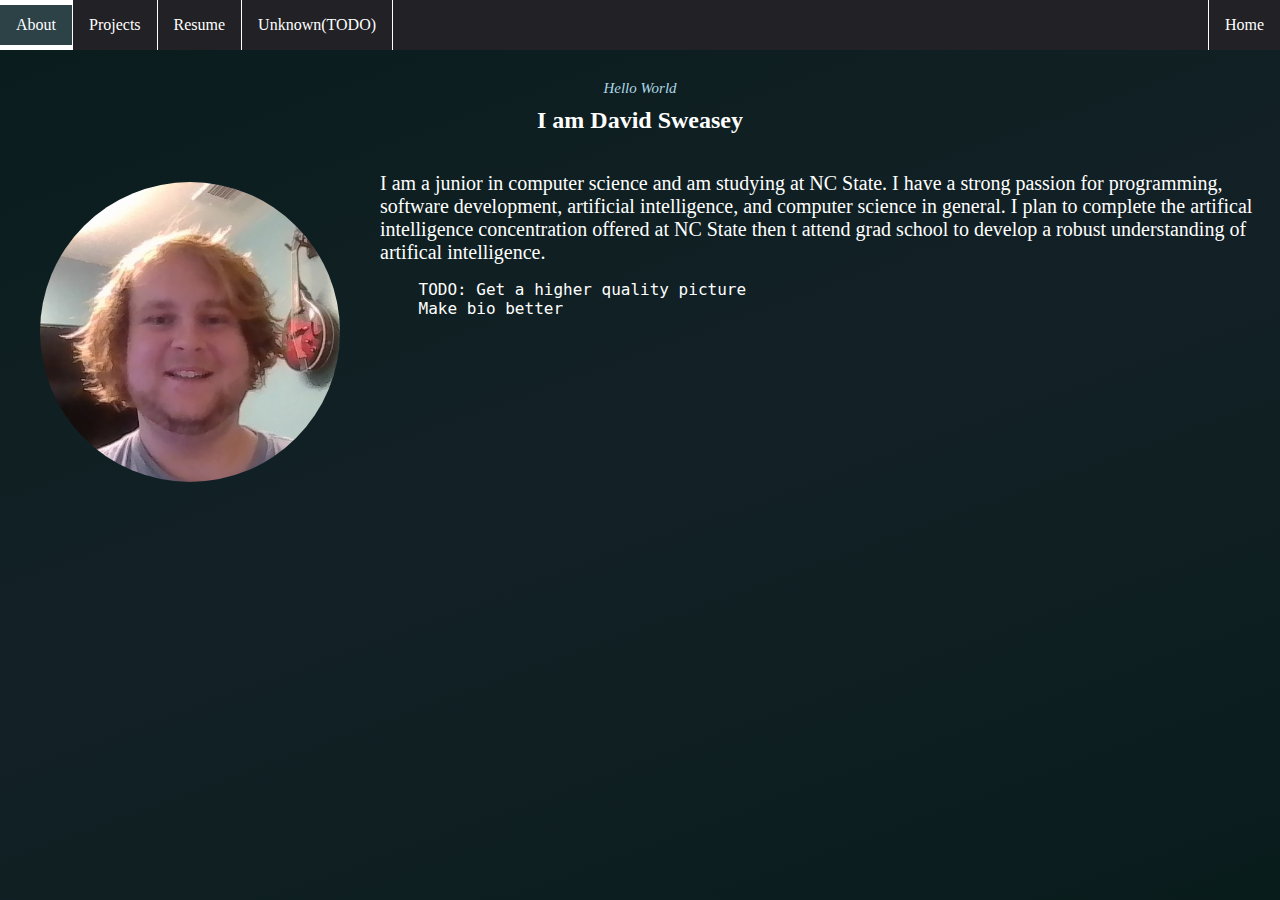
<file: about.html>
<!DOCTYPE html>
<html lang="en">

<head>
  <meta charset="UTF-8">
  <meta http-equiv="X-UA-Compatible" content="IE=edge">
  <meta name="viewport" content="width=device-width, initial-scale=1.0">
  <title>About Me Page</title>
  <link rel="stylesheet" href="main.css">
</head>

<body>
  <ul>
    <li class="link"><a class="hover-anim" id="active" href="about.html">About</a></li>
    <li class="link"><a class="hover-anim" href="projects.html">Projects</a></li>
    <li class="link"><a class="hover-anim" href="resume.html">Resume</a></li>
    <li class="link"><a class="hover-anim" href="unknown.html">Unknown(TODO)</a></li>
    <li class="link" style="float:right"><a class="hover-anim" href="index.html">Home</a></li>
  </ul>
  <h1>Hello World</h1>
  <h2>I am David Sweasey</h2>
  <br />
  <img class src="picofme.jpg" alt="Picture of David" />
  <p> I am a junior in computer science and am studying at NC State. I have a strong passion for
    programming, software
    development, artificial
    intelligence, and computer science in general. I plan to complete the artifical intelligence concentration
    offered
    at NC State then t
    attend grad school to develop a robust understanding of artifical intelligence.
  </p>
  <pre style="font-size:large">
    TODO: Get a higher quality picture
    Make bio better
  </pre>
</body>
</file>
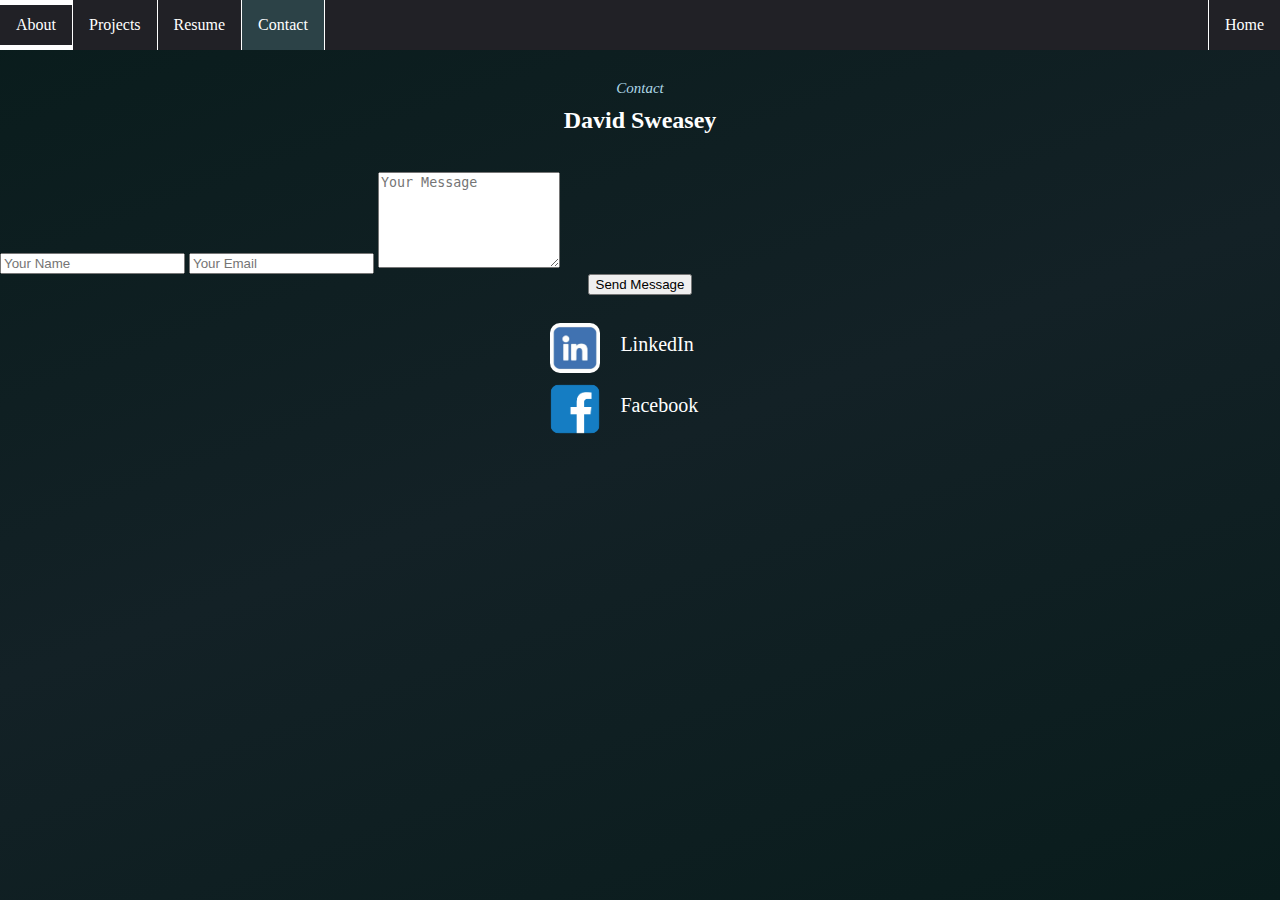
<file: contact-depr.html>
<!DOCTYPE html>
<html lang="en">

<head>
    <meta charset="UTF-8">
    <meta http-equiv="X-UA-Compatible" content="IE=edge">
    <meta name="viewport" content="width=device-width, initial-scale=1.0">
    <title>Contact</title>
    <link rel="stylesheet" href="./stylesheets/main.css">
</head>

<body>
    <ul>
        <li class="link"><a class="hover-anim" href="index.html">About</a></li>
        <li class="link"><a class="hover-anim" href="projects.html">Projects</a></li>
        <li class="link"><a class="hover-anim" href="resume.html">Resume</a></li>
        <li class="link"><a class="hover-anim" id="active" href="contact.html">Contact</a></li>
        <li class="link" style="float:right"><a class="hover-anim" href="home.html">Home</a></li>
    </ul>
    <h1>Contact</h1>
    <h2>David Sweasey</h2>
    <br />

    <form action="https://formspree.io/f/xgvadewk" method="POST">
        <input type="text" name="name" placeholder="Your Name" required></input>
        <input type="text" name="email" placeholder="Your Email" required></input>
        <textarea name="message" placeholder="Your Message" rows="6"></textarea>
        <input type="text" name="_gotcha" style="display:none"></div>
        <div style="text-align: center;">
            <button type="submit" class="submit-button">Send Message</button>
        </div>
    </form>


    <br>
    <table>
        <tr>
            <a href="https://www.linkedin.com/in/david-sweasey"><img class="logo"
                    src="./images/logos/linkedin.jpg"></img></a>
            <p style="margin-top: 20px;">LinkedIn</p>
        </tr>
    </table>
    <table>
        <br />
        <tr>
            <a href="https://www.facebook.com/david.sweasey/"><img class="logo"
                    src="./images/logos/facebook.png"></img></a>
            <p style="margin-top: 20px;">Facebook</p>
        </tr>
        <br />
        <!-- <tr>
            <a href="mailto:davidbsweasey@gmail.com"><img class="logo" src="./images/logos/gmail.png"></img></a>
            <p style="margin-top: 20px;">Email (davidbsweasey@gmail.com)</p>
        </tr> -->
    </table>
</body>
</file>
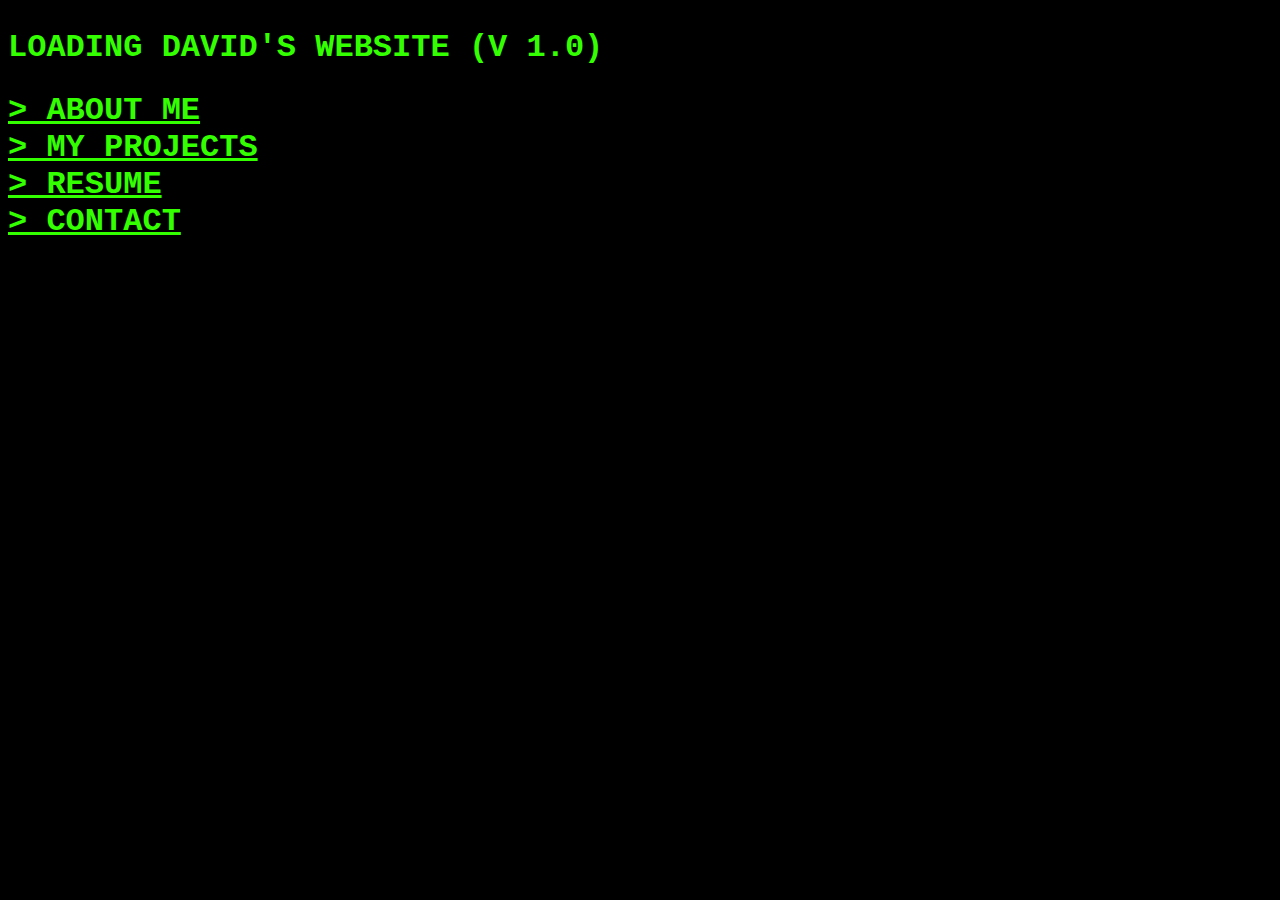
<file: home.html>
<!DOCTYPE html>
<html lang="en">

<head>
  <meta charset="UTF-8">
  <meta http-equiv="X-UA-Compatible" content="IE=edge">
  <meta name="viewport" content="width=device-width, initial-scale=1.0">
  <title>David's Website</title>
  <link rel="stylesheet" href="./stylesheets/robo.css">
</head>

<body>
  <div class="c1">
    <div class="type">
      <h1 class="loading">LOADING DAVID'S WEBSITE (v 1.0)</h1>
    </div>
  </div>
  <div class="appear1">
    <a href="index.html">> About Me</a>
  </div>
  <div class="appear2">
    <a href="projects.html">> My Projects</a>
  </div>
  <div class="appear3">
    <a href="resume.html">> Resume</a>
  </div>
  <div class="appear4">
    <a href="contact.html">> Contact</a>
  </div>
  <h1 class="flash"></h1>
</body>

</html>
</file>
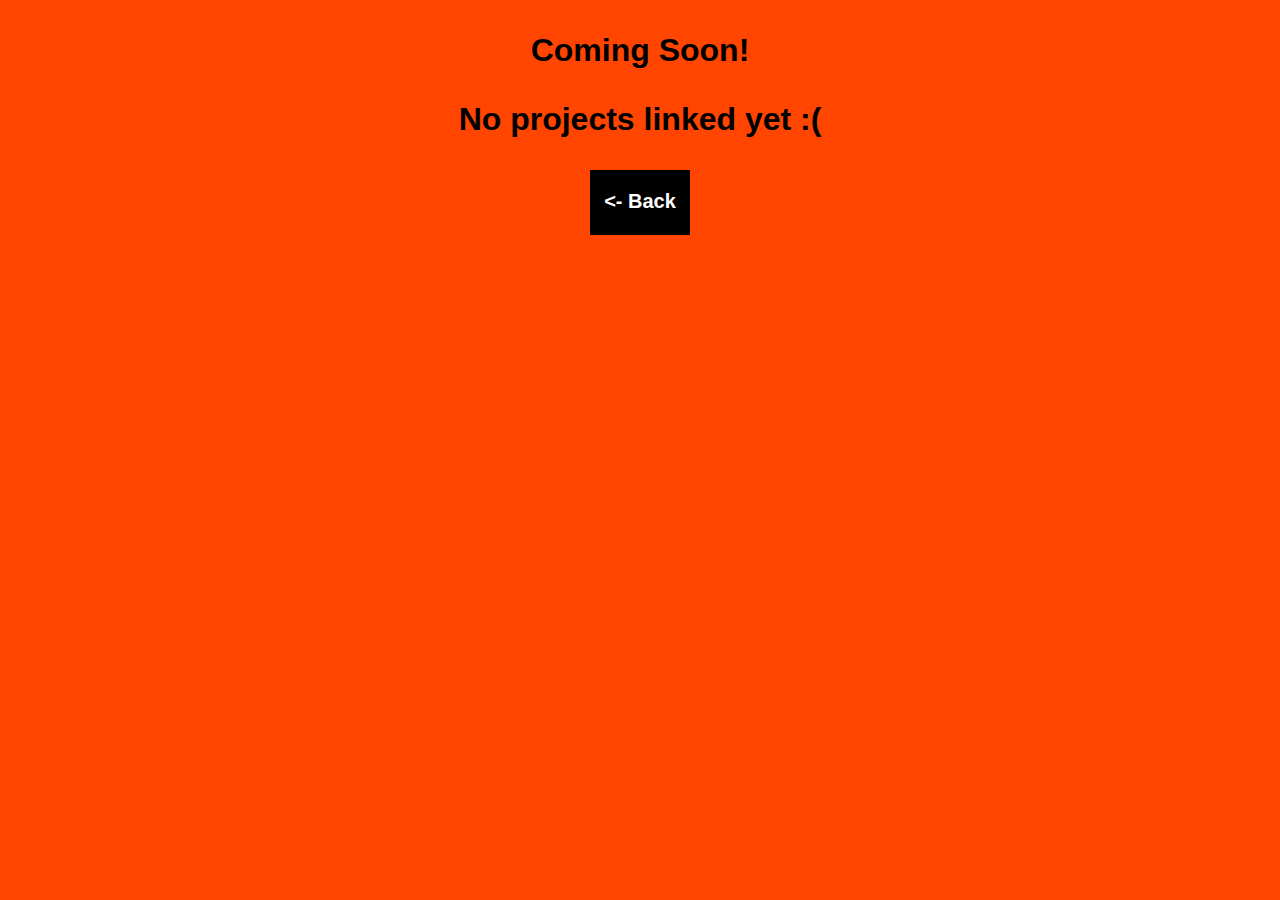
<file: needprojects.html>
<!DOCTYPE html>
<html lang="en">

<!-- Projects: Add projects, their picture, and link to github -->

<!-- About Me: Better bio, new pic -->

<!-- Resume: New resume, update surrounding text -->

<!-- Contact: Update LinkedIn, Update Facebook, use new pics -->

<head>
    <meta charset="UTF-8">
    <meta http-equiv="X-UA-Compatible" content="IE=edge">
    <meta name="viewport" content="width=device-width, initial-scale=1.0">
    <title>Need Projects</title>
    <link rel="stylesheet" href="need.css">
</head>

<body>
    <div>
        <p>
            Coming Soon!
        </p>
        <p>
            No projects linked yet :(
        </p>
        <a href="projects.html"><- Back</a>
    </div>
</body>
</file>
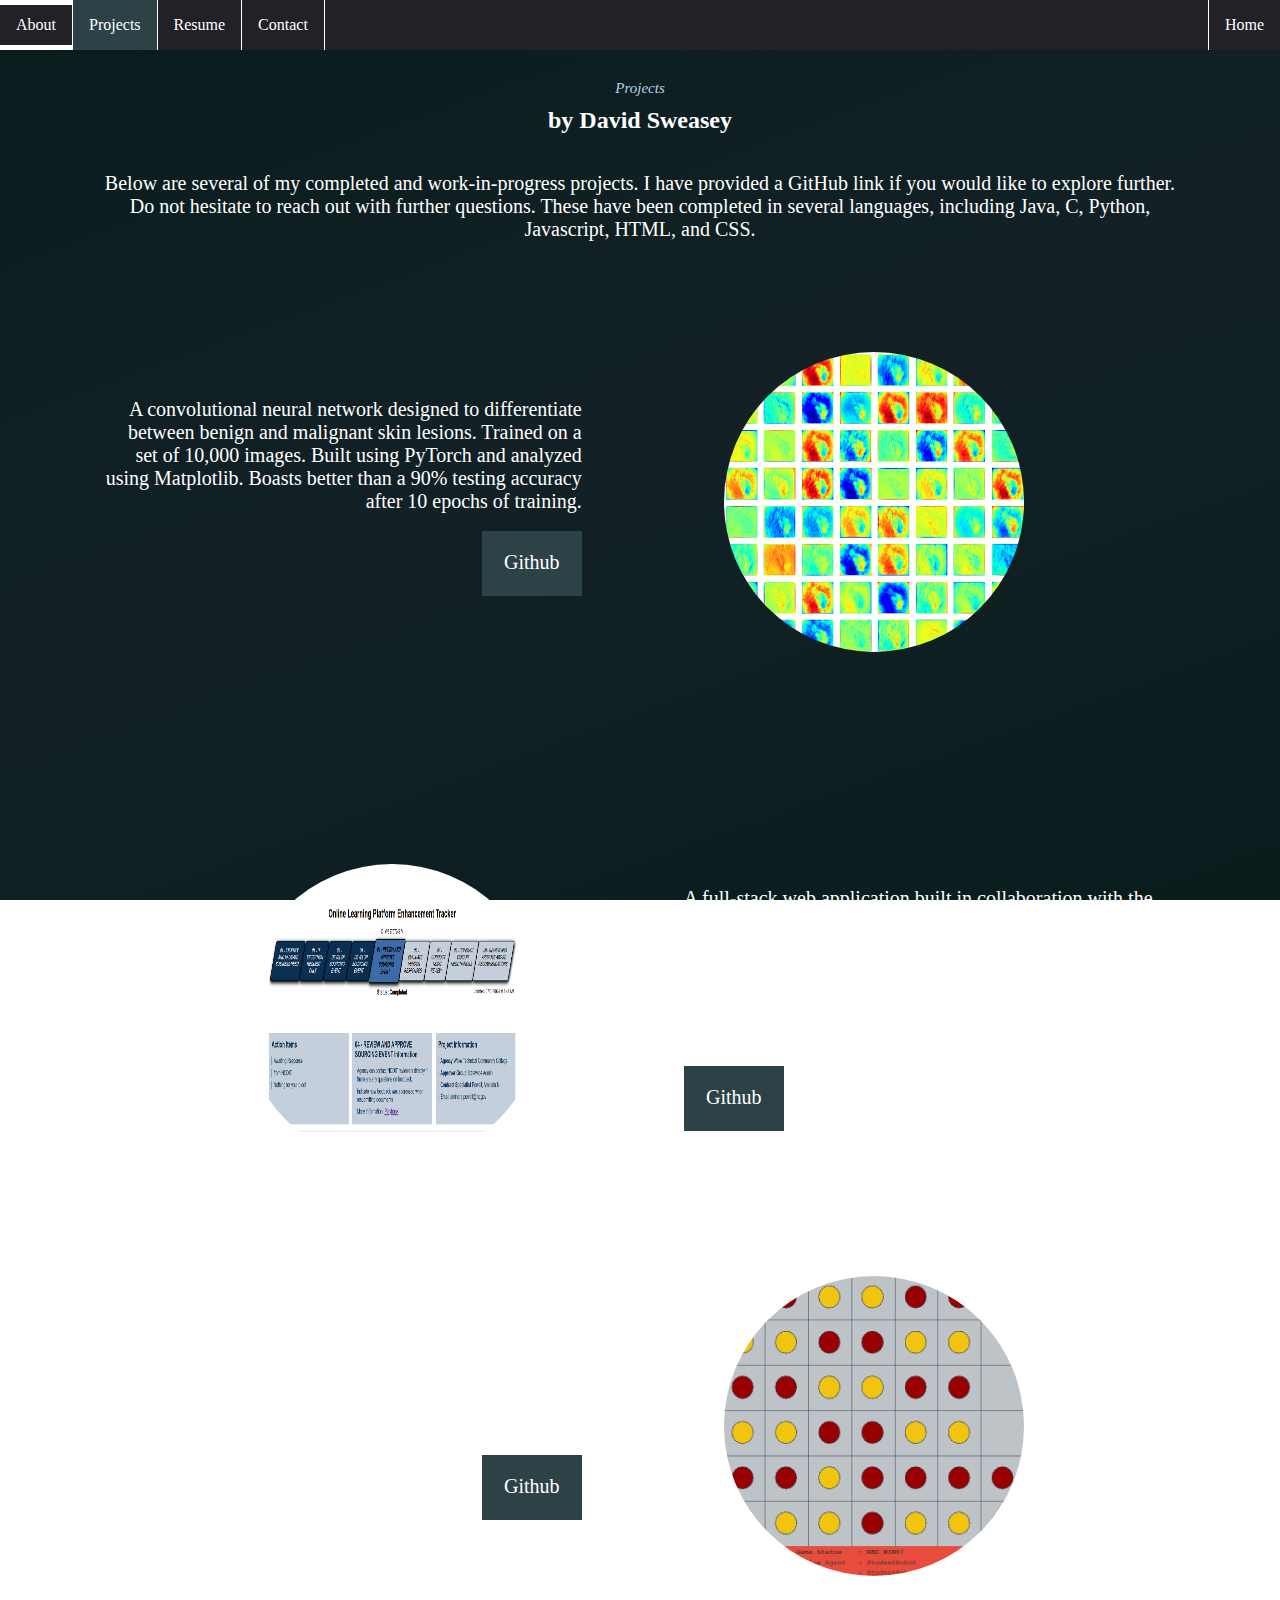
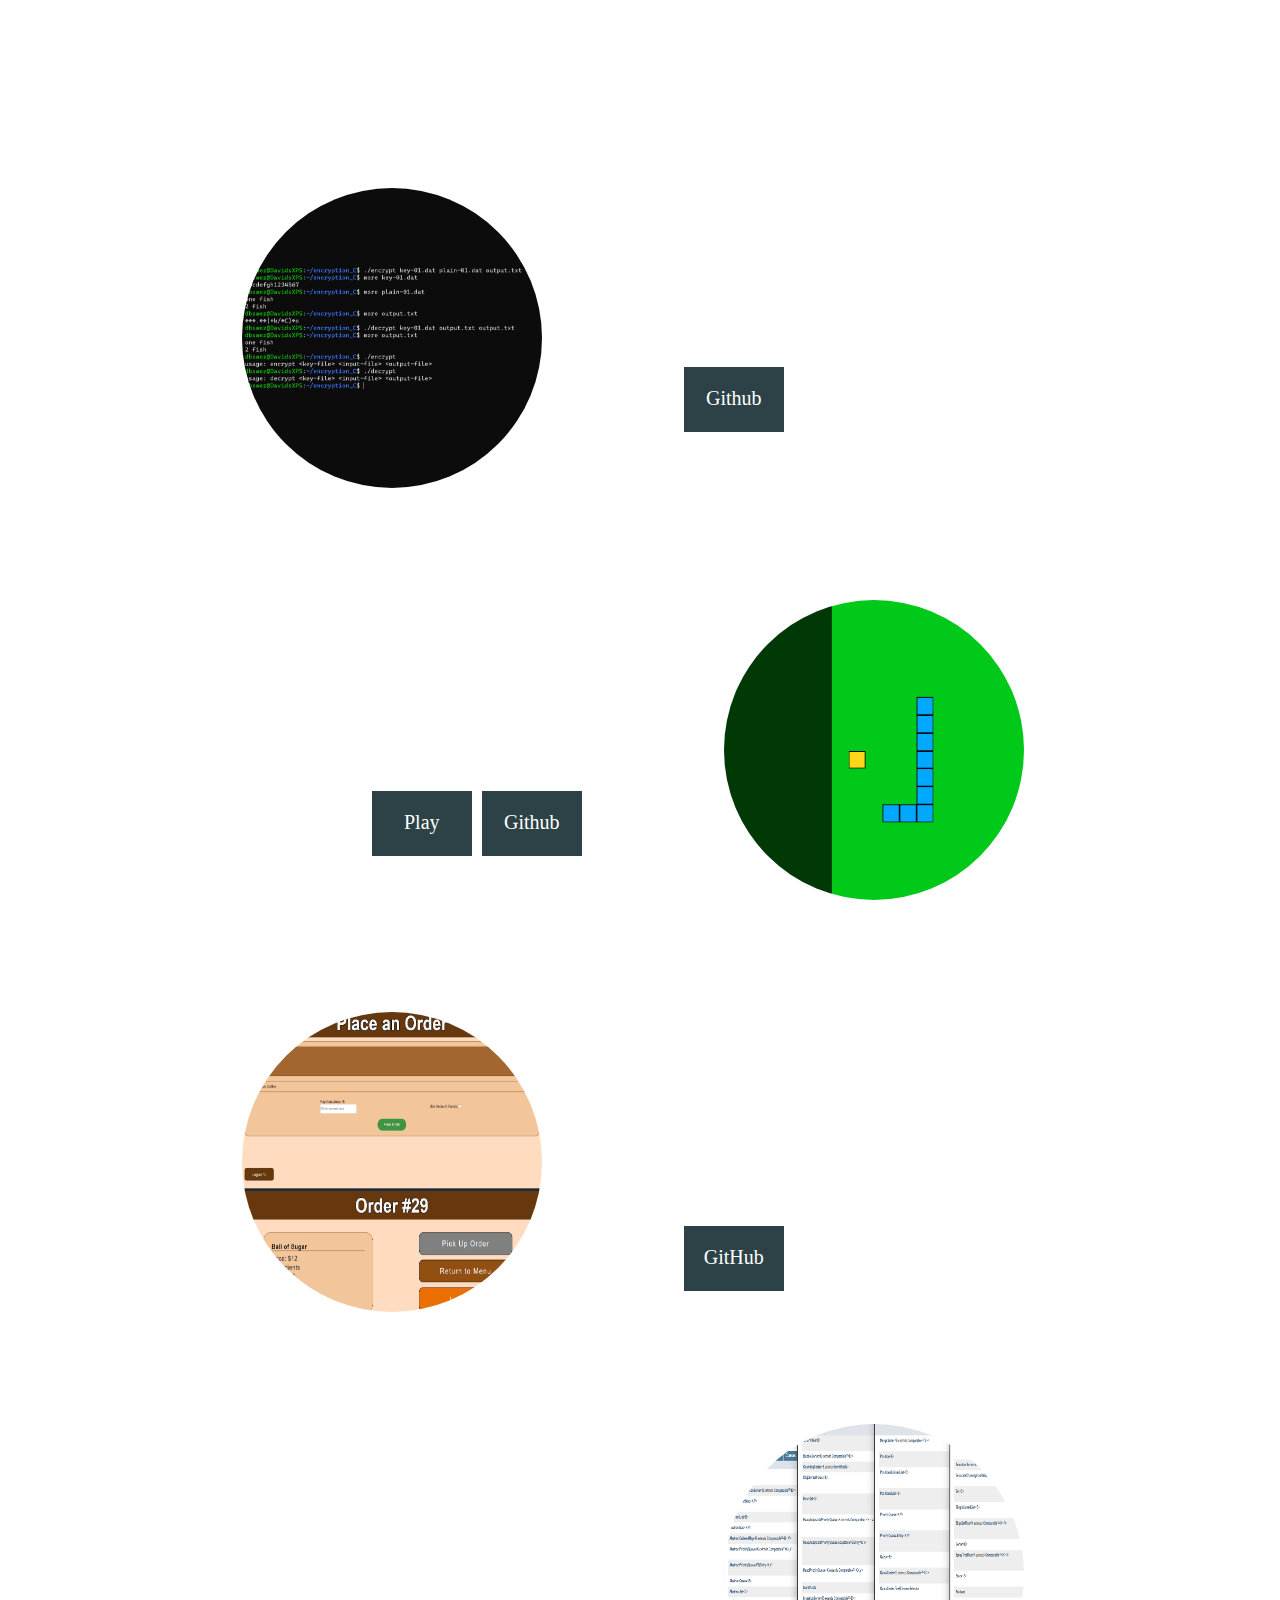
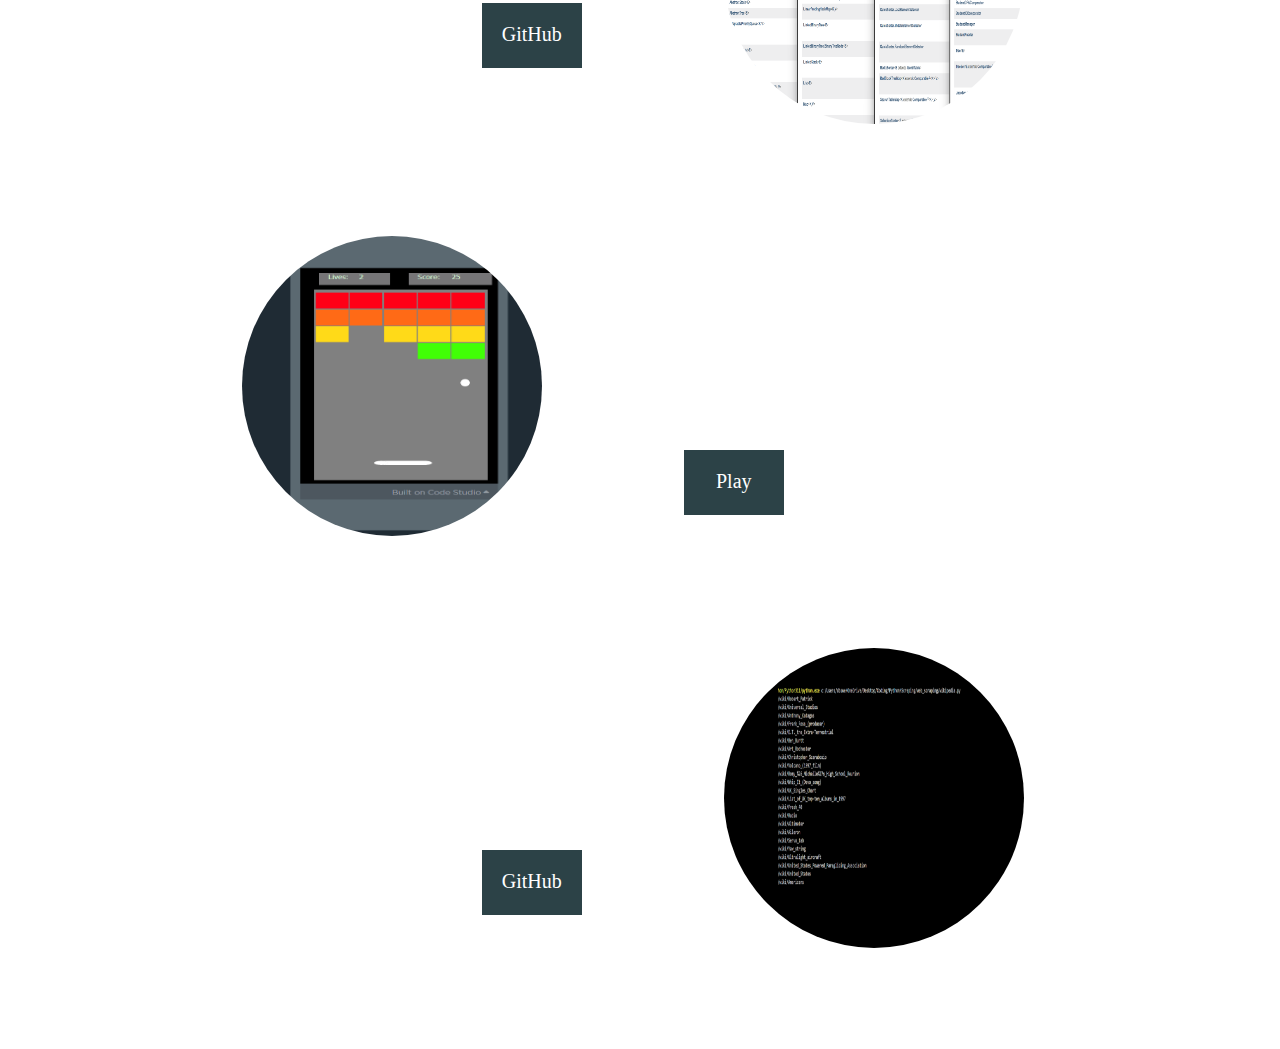
<file: projects-depr.html>
<!DOCTYPE html>
<html lang="en">

<head>
    <meta charset="UTF-8">
    <meta http-equiv="X-UA-Compatible" content="IE=edge">
    <meta name="viewport" content="width=device-width, initial-scale=1.0">
    <title>Projects</title>
    <link rel="stylesheet" href="./stylesheets/main.css">
</head>

<body>
    <ul>
        <li class="link"><a class="hover-anim" href="index.html">About</a></li>
        <li class="link"><a class="hover-anim" id="active" href="projects.html">Projects</a></li>
        <li class="link"><a class="hover-anim" href="resume.html">Resume</a></li>
        <li class="link"><a class="hover-anim" href="contact.html">Contact</a></li>
        <li class="link" style="float:right"><a class="hover-anim" href="home.html">Home</a></li>
    </ul>
    <h1>Projects</h1>
    <h2>by David Sweasey</h2>
    <br />
    <p id="description"> Below are several of my completed and work-in-progress
        projects.
        I have provided a GitHub link if you would like to explore further. Do not hesitate
        to reach out with further questions. These have been completed in several
        languages,
        including Java, C, Python, Javascript, HTML, and CSS.
    </p>
    <table style="border-spacing: 100px;">
        <tr>
            <td>
                <p style="text-align: right;"> A convolutional neural network designed to differentiate between
                    benign and malignant skin lesions. Trained on a set of 10,000 images. Built using PyTorch
                    and analyzed using Matplotlib. Boasts better than a 90% testing accuracy after 10 epochs
                    of training. </p>
                <br />
                <a style="float:right" class="project-link"
                    href="https://github.com/dbsweasey/skin_cancer_image_classification">Github</a>
            </td>
            <td><img class="project-pic" src="./images/projects/skin-cancer.png"></img></td>
        <tr>
        <tr>
            <td><img class="project-pic wide" style="float:right" src="./images/projects/procurement-tracker.png"></td>
            <td>
                <p> A full-stack web application built in collaboration with the North Carolina
                    Department of IT. Designed to facilitate the complex IT procurement process by
                    providing educational content, contact information, and a visual (similar to that of
                    a pizza tracker) that displays an Agency's current step along the process.
                    Built using Ruby on Rails, Rest API endpoints, a MySQL database, and containerized
                    using Docker (ongoing).
                </p>
                <br />
                <a class="project-link" href="https://github.ncsu.edu/engr-csc-sdc/2025Spring-Team06-NCDIT">Github</a>
            </td>
        </tr>
        <tr>
            <td>
                <p style="text-align: right;"> An artificial intelligence algorithm that plays and wins
                    at the game of connect four. The algorithm itself was developed entirely by myself. However,
                    the driver code, UI, and testing was created by my professor (see GitHub) of my Intro to Artificial
                    Intelligence course.
                </p>
                <br />
                <a style="float:right" class="project-link"
                    href="https://github.com/dbsweasey/connect_four_bot/tree/main">Github</a>
            </td>
            <td><img class="project-pic" src="./images/projects/connect-four.png"></img></td>
        <tr>
        <tr>
            <td><img class="project-pic" style="float:right" src="./images/projects/encrypt-pic.png"></td>
            <td>
                <p>An encryption and decryption software created in C. The AES algorithm is used to encrypt plaintext
                    using a provided
                    16 character key, or decrypt ciphertext via the same key. It was built in Linux (WSL) and runs in
                    Linux via the command line.
                    See usage and installation details on Github.
                </p>
                <br />
                <a class="project-link" href="https://github.com/dbsweasey/encryption_C">Github</a>
            </td>
        </tr>
        <tr>
            <td>
                <p style="text-align: right;">A basic implementation of the classic Snake Game using HTML, CSS, and
                    Javascript
                    on the back-end. The snake, a blue square, can be controlled using the arrow keys in order to
                    collect
                    food, the yellow blocks. As you collect food, the snake gets longer. Collect as much food as
                    possible whilst
                    avoiding collisions with the snake's body and the edges. </p>
                <br />
                <a style="float:right" class="project-link"
                    href="https://github.com/dbsweasey/snake_game/tree/main">Github</a>
                <a style="float:right; margin-right:10px" class="project-link"
                    href="https://dbsweasey.github.io/snake_game/">Play</a>
            </td>
            <td><img class="project-pic" src="./images/projects/snake.png"></img></td>
        <tr>
            <td><img class="project-pic" style="float:right" src="./images/projects/coffee-pic.png"></td>
            <td>
                <p>A robust software that contains role-based features and a log-in system.
                    Staff can add inventory, create, edit,
                    or delete coffee recipes. Users can order, pay for, and then pick up their coffee.
                    Staff can cancel or fulfil orders. This software incorporates the popular Java frameworks
                    Hibernate and Spring, and uses RestAPI with SQL for database manipulation. Boasts a strong
                    frontend implemented with AngularJS.
                </p>
                <br />
                <a class="project-link" href="https://github.ncsu.edu/engr-csc326-fall2023/csc326-OBP-212-3">GitHub</a>
            </td>
        </tr>
        <tr>
            <td>
                <p style="text-align: right;">A large collection of common abstract data types and underlying
                    data structures in Java. Additionally, contains several of the most common sorting algorithms,
                    including
                    quicksort. Demonstrates an understanding of space and time complexities of data structures and
                    algorithms.</p>
                <br />
                <a style="float:right" class="project-link"
                    href="https://github.com/dbsweasey/datastructures/tree/master/DataStructures/src/edu/ncsu/csc316/dsa">GitHub</a>
            </td>
            <td><img class="project-pic" src="./images/projects/datastructures.png"></img></td>
        <tr>
            <td><img class="project-pic" style="float:right" src="./images/projects/brickbreaker.png"></td>
            <td>
                <p>This is a brick-breaker game I built using Code.org in highschool as a part of a computer science
                    course. It was made in Javascript, and uses the built in Code.org elements of HTML. Use arrow keys
                    to move the bouncer to keep the ball in play. This was the first project I completed in computer
                    science.
                    I'd like to think I have come a long way.
                    I plan on creating a similar game using JScript, HTML,
                    and CSS from scratch.</p>
                <br />
                <a class="project-link"
                    href="https://studio.code.org/projects/applab/MPYYmOE22FBScXZGFAr5bLSPyoO4RJLOi-ZEW2bFJlw">Play</a>
            </td>
        </tr>
        <tr>
            <td>
                <p style="text-align: right;">This is a small collection of web scraping projects built in Python using
                    libraries such as urllib and BeautifulSoup4. Pictured to the right is the output of a program that
                    traverses links on Wikipedia starting from Kevin Bacon's article (inspired from 6 degrees of Kevin
                    Bacon.) These projects were inspired by the book <i>Web Scraping with Python, 2nd Edition</i> by
                    Ryan Mitchell.</p>
                <br />
                <a style="float:right" class="project-link" href="https://github.com/dbsweasey/web_scraping">GitHub</a>
            </td>
            <td><img class="project-pic" src="./images/projects/scraping.png"></img></td>
        </tr>
    </table>
</body>
</file>
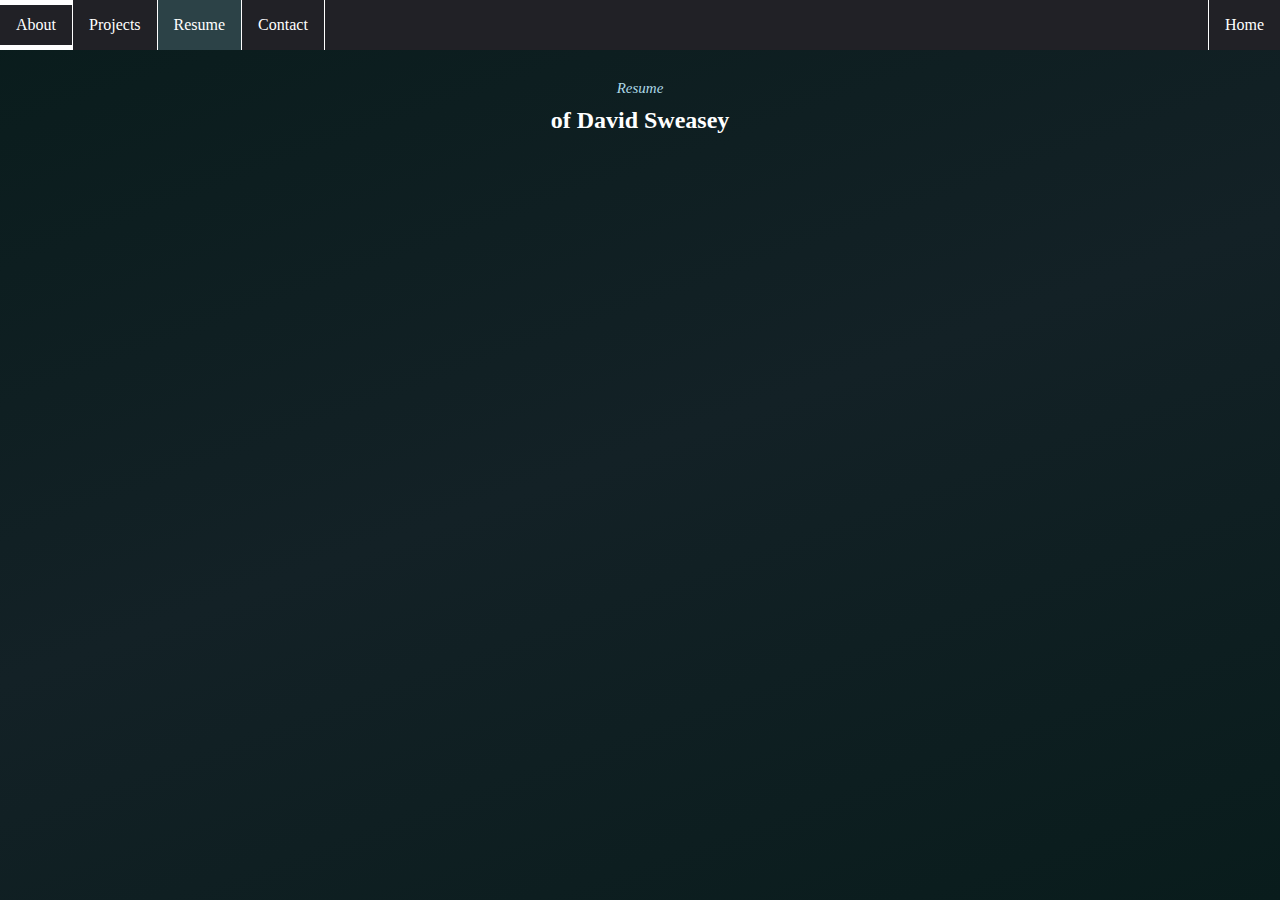
<file: resume-depr.html>
<!DOCTYPE html>
<html lang="en">

<head>
    <meta charset="UTF-8">
    <meta http-equiv="X-UA-Compatible" content="IE=edge">
    <meta name="viewport" content="width=device-width, initial-scale=1.0">
    <title>Resume</title>
    <link rel="stylesheet" href="./stylesheets/main.css">
</head>

<body>
    <ul>
        <li class="link"><a class="hover-anim" href="index.html">About</a></li>
        <li class="link"><a class="hover-anim" href="projects.html">Projects</a></li>
        <li class="link"><a class="hover-anim" id="active" href="resume.html">Resume</a></li>
        <li class="link"><a class="hover-anim" href="contact.html">Contact</a></li>
        <li class="link" style="float:right"><a class="hover-anim" href="home.html">Home</a></li>
    </ul>
    <h1>Resume</h1>
    <h2>of David Sweasey</h2>
    <br />
    <div class="pdf-container">
        <iframe src="./public/resume.pdf" type="application/pdf" frameborder="0"></iframe>
    </div>
</body>
</file>
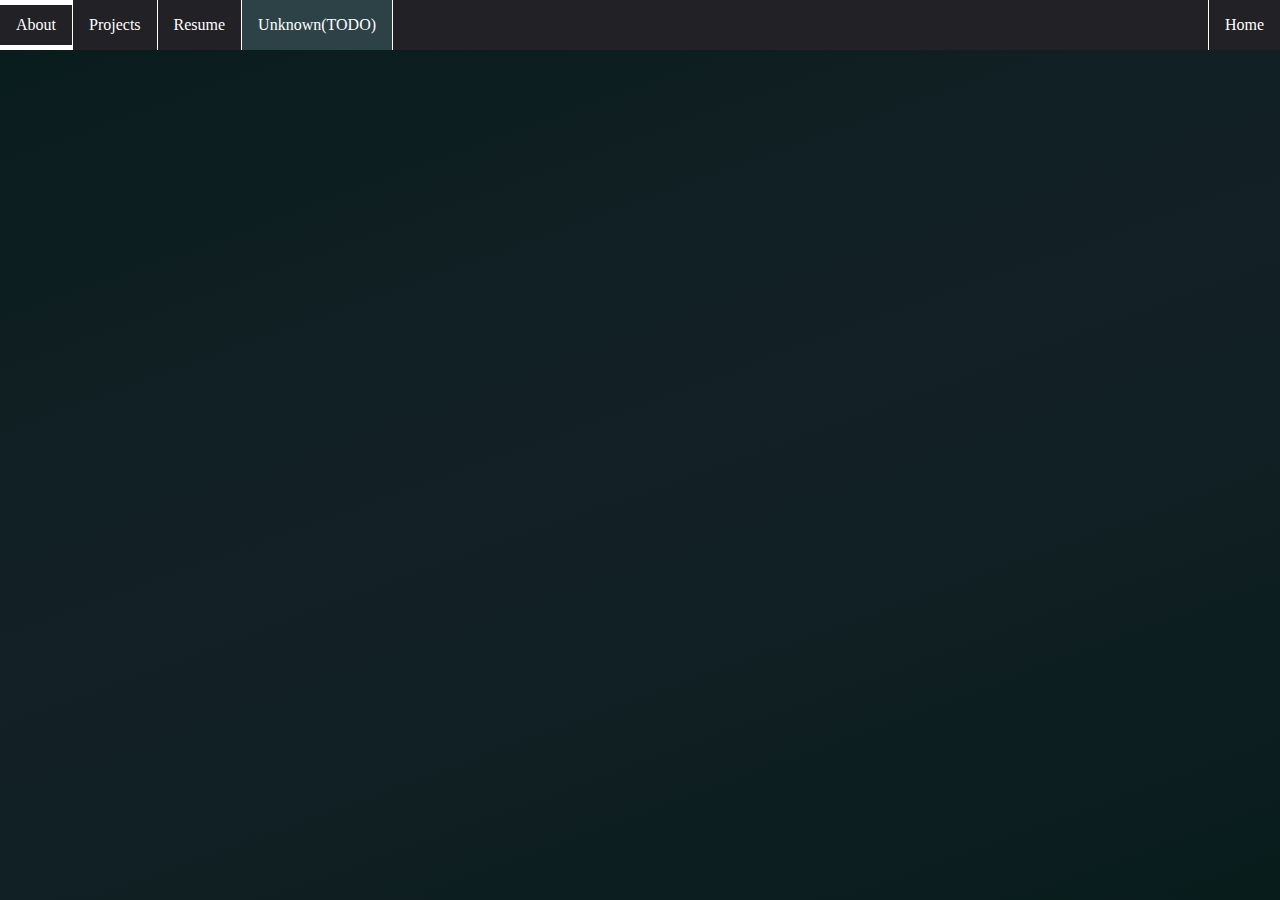
<file: unknown.html>
<!DOCTYPE html>
<html lang="en">

<head>
    <meta charset="UTF-8">
    <meta http-equiv="X-UA-Compatible" content="IE=edge">
    <meta name="viewport" content="width=device-width, initial-scale=1.0">
    <title>David's Website</title>
    <link rel="stylesheet" href="main.css">
</head>

<body>
    <ul>
        <li class="link"><a class="hover-anim" href="about.html">About</a></li>
        <li class="link"><a class="hover-anim" href="projects.html">Projects</a></li>
        <li class="link"><a class="hover-anim" href="resume.html">Resume</a></li>
        <li class="link"><a class="hover-anim" id="active" href="unknown.html">Unknown(TODO)</a></li>
        <li class="link" style="float:right"><a class="hover-anim" href="index.html">Home</a></li>
    </ul>
</body>
</file>
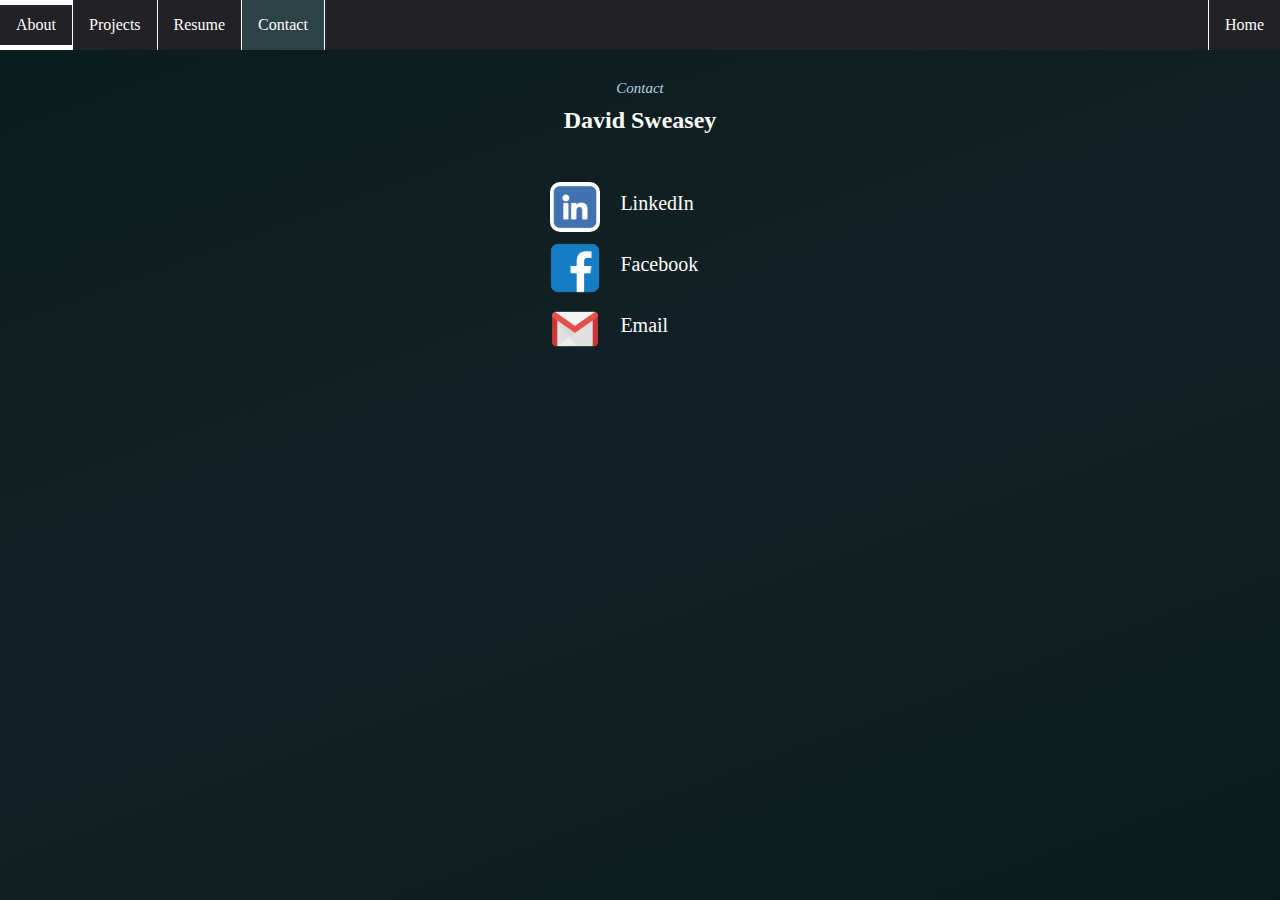
<file: views/contact.html>
<!DOCTYPE html>
<html lang="en">

<head>
    <meta charset="UTF-8">
    <meta http-equiv="X-UA-Compatible" content="IE=edge">
    <meta name="viewport" content="width=device-width, initial-scale=1.0">
    <title>Contact</title>
    <link rel="stylesheet" href="../stylesheets/main.css">
</head>

<body>
    <ul>
        <li class="link"><a class="hover-anim" href="index.html">About</a></li>
        <li class="link"><a class="hover-anim" href="projects.html">Projects</a></li>
        <li class="link"><a class="hover-anim" href="resume.html">Resume</a></li>
        <li class="link"><a class="hover-anim" id="active" href="contact.html">Contact</a></li>
        <li class="link" style="float:right"><a class="hover-anim" href="home.html">Home</a></li>
    </ul>
    <h1>Contact</h1>
    <h2>David Sweasey</h2>
    <br />
    <table>
        <tr>
            <a href="https://www.linkedin.com/in/david-sweasey-100d"><img class="logo"
                    src="../images/logos/linkedin.jpg"></img></a>
            <p style="margin-top: 20px;">LinkedIn</p>
        </tr>
    </table>
    <table>
        <br />
        <tr>
            <a href="https://www.facebook.com/david.sweasey/"><img class="logo"
                    src="../images/logos/facebook.png"></img></a>
            <p style="margin-top: 20px;">Facebook</p>
        </tr>
        <br />
        <tr>
            <a href="mailto:davidbsweasey@gmail.com"><img class="logo" src="../images/logos/gmail.png"></img></a>
            <p style="margin-top: 20px;">Email</p>
        </tr>
    </table>
</body>
</file>
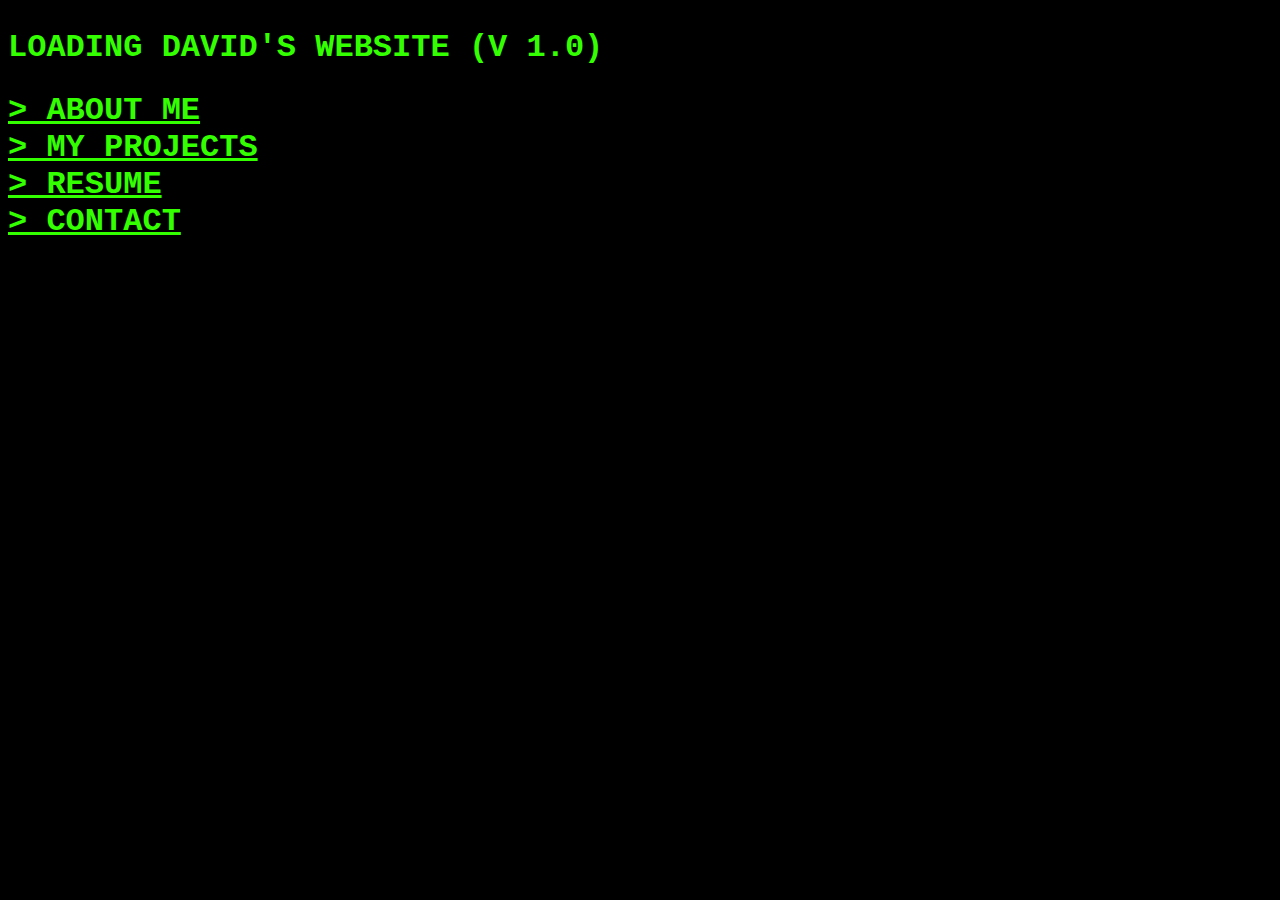
<file: views/home.html>
<!DOCTYPE html>
<html lang="en">

<head>
  <meta charset="UTF-8">
  <meta http-equiv="X-UA-Compatible" content="IE=edge">
  <meta name="viewport" content="width=device-width, initial-scale=1.0">
  <title>David's Website</title>
  <link rel="stylesheet" href="../stylesheets/robo.css">
</head>

<body>
  <div class="c1">
    <div class="type">
      <h1 class="loading">LOADING DAVID'S WEBSITE (v 1.0)</h1>
    </div>
  </div>
  <div class="appear1">
    <a href="index.html">> About Me</a>
  </div>
  <div class="appear2">
    <a href="projects.html">> My Projects</a>
  </div>
  <div class="appear3">
    <a href="resume.html">> Resume</a>
  </div>
  <div class="appear4">
    <a href="contact.html">> Contact</a>
  </div>
  <h1 class="flash"></h1>
</body>

</html>
</file>
<file: main.css>
body {
  background: linear-gradient(160deg, rgba(9, 28, 28, 1) 0%, rgb(19, 33, 38, 1) 50%, rgba(9, 28, 28, 1) 100%);
  height: 100%;
  margin: 0;
  background-repeat: no-repeat;
  background-attachment: fixed;
  color: white;

  font-family: Cambria, Cochin, Georgia, Times, 'Times New Roman', serif;
}

h1 {
  text-align: center;
  margin-top: 80px;
  margin-bottom: 10px;
  font-size: 15px;
  font-style: italic;
  color: lightblue;
  font-weight: normal;
}

h2 {
  margin-top: 0px;
  margin-bottom: 20px;
  text-align: center;
}

ul {
  list-style-type: none;
  margin: 0px;
  padding: 0px;
  overflow: hidden;
  background-color: #212126;
  position: fixed;
  top: 0;
  left: 0;
  width: 100%;
  z-index: 1;
}

li {
  float: left;
  border-right: 1px solid #fff;
}

li:last-child {
  border-right: none;
  border-left: 1px solid #fff;
}

li a {
  display: block;
  padding: 16px 16px;
  color: white;
  text-align: center;
  text-decoration: none;
}

#active {
  background-color: #2c4247;
}

img {
  margin: 10px 40px 0;
  width: 300px;
  height: 300px;
  border-radius: 150px;
  float: left;
  position: relative;
}

.link {
  position: relative;
  color: #fff;
}

.hover-anim {
  &:before {
    content: '';
    position: absolute;
    top: 0;
    left: 0;
    right: 0%;
    height: 5px;
    background-color: white;
    transform: scaleX(0);
    transform-origin: bottom left;

    transition: transform 0.4s;
  }

  &:after {
    content: '';
    position: absolute;
    bottom: 0;
    right: 0;
    left: 0%;
    height: 5px;
    background-color: white;
    transform: scaleX(0);
    transform-origin: bottom right;

    transition: transform 0.5s;
  }

  &:hover {
    &:before {
      transform: scaleX(1);
    }

    &:after {
      transform: scaleX(1);
    }
  }
}

p {
  font-size: 20px;
  margin: 0 0 0 0;
}

#bio {
  margin-left: 40px;
  margin-right: 40px;
}

#description {
  text-align: center;
  margin: 0 100px 0 100px
}

.project-link {
  text-align: center;
  display: block;
  font-size: 20px;
  background: #2c4247;
  height: 45px;
  width: 100px;
  text-decoration: none;
  color: white;
  padding-top: 20px
}


table {
  margin-left: auto;
  margin-right: auto;
}

.leftside {
  text-align: right;
  vertical-align: center;
  float: right
}

.logo {
  width: 50px;
  height: 50px;
  border-radius: 10px;
  margin-right: 20px;
  margin-left: 43%
}

.project-pic {
  transition-property: all;
  -webkit-transition-property: all;
  transition-duration: 0.5s;
  -webkit-transition-duration: 0.5s;
  transition-timing-function: ease;
  -webkit-transition-timing-function: ease;
}

.project-pic:hover {
  display: block;
  cursor: pointer;
  transform: scale(2.5);
  z-index: 10;
  border-radius: 100px
}
</file>
<file: stylesheets/main.css>
body {
  background: linear-gradient(160deg, rgba(9, 28, 28, 1) 0%, rgb(19, 33, 38, 1) 50%, rgba(9, 28, 28, 1) 100%);
  height: 100%;
  margin: 0;
  background-repeat: no-repeat;
  background-attachment: fixed;
  color: white;

  font-family: Cambria, Cochin, Georgia, Times, 'Times New Roman', serif;
}

a {
  color: white
}

h1 {
  text-align: center;
  margin-top: 80px;
  margin-bottom: 10px;
  font-size: 15px;
  font-style: italic;
  color: lightblue;
  font-weight: normal;
}

h2 {
  margin-top: 0px;
  margin-bottom: 20px;
  text-align: center;
}

ul {
  list-style-type: none;
  margin: 0px;
  padding: 0px;
  overflow: hidden;
  background-color: #212126;
  position: fixed;
  top: 0;
  left: 0;
  width: 100%;
  z-index: 1;
}

li {
  float: left;
  border-right: 1px solid #fff;
}

li:last-child {
  border-right: none;
  border-left: 1px solid #fff;
}

li a {
  display: block;
  padding: 16px 16px;
  color: white;
  text-align: center;
  text-decoration: none;
}

#active {
  background-color: #2c4247;
}

img {
  margin: 10px 40px 0;
  width: 300px;
  height: 300px;
  border-radius: 150px;
  float: left;
  position: relative;
}

.link {
  position: relative;
  color: #fff;
}

.hover-anim {
  &:before {
    content: '';
    position: absolute;
    top: 0;
    left: 0;
    right: 0%;
    height: 5px;
    background-color: white;
    transform: scaleX(0);
    transform-origin: bottom left;

    transition: transform 0.4s;
  }

  &:after {
    content: '';
    position: absolute;
    bottom: 0;
    right: 0;
    left: 0%;
    height: 5px;
    background-color: white;
    transform: scaleX(0);
    transform-origin: bottom right;

    transition: transform 0.5s;
  }

  &:hover {
    &:before {
      transform: scaleX(1);
    }

    &:after {
      transform: scaleX(1);
    }
  }
}

p {
  font-size: 20px;
  margin: 0 0 0 0;
}

#bio {
  margin-left: 40px;
  margin-right: 40px;
}

#signature {
  margin-left: 380px;
}

#description {
  text-align: center;
  margin: 0 100px 0 100px
}

.project-link {
  text-align: center;
  display: block;
  font-size: 20px;
  background: #2c4247;
  height: 45px;
  width: 100px;
  text-decoration: none;
  color: white;
  padding-top: 20px;
}


table {
  margin-left: auto;
  margin-right: auto;
}

.leftside {
  text-align: right;
  vertical-align: center;
  float: right
}

.logo {
  width: 50px;
  height: 50px;
  border-radius: 10px;
  margin-right: 20px;
  margin-left: 43%
}

.project-pic {
  transition-property: all;
  -webkit-transition-property: all;
  transition-duration: 0.5s;
  -webkit-transition-duration: 0.5s;
  transition-timing-function: ease;
  -webkit-transition-timing-function: ease;
}

.project-pic:hover {
  display: block;
  cursor: pointer;
  transform: scale(2.5);
  z-index: 10;
  border-radius: 100px
}

.wide:hover {
  display: block;
  cursor: pointer;
  transform: scaleY(1.7) scaleX(2.8);
  z-index: 10;
  border-radius: 100px
}
</file>
<file: stylesheets/robo.css>
body {
  background-color: black;
}

a {
  font-family: 'Courier New', Courier, monospace;
  font-size: 20px;
}

h1,
a {
  font-family: 'Courier New', Courier, monospace;
  color: rgb(51, 255, 0);
  text-transform: uppercase;
  font-size: 32px;
  font-weight: bold;
}

span,
p {
  font-family: 'Courier New', Courier, monospace;
  color: rgb(51, 255, 0);
  text-transform: uppercase;
  font-size: 12px;
}

.c1 {
  display: inline-block;
}

.type {
  overflow: hidden;
  white-space: nowrap;
  animation:
    type_anim 1s steps(32, end);
}

.appear1 {
  animation: appear_anim steps(20, end) 2.4s;
}

.appear2 {
  animation: appear_anim steps(20, end) 2.8s;
}

.appear3 {
  animation: appear_anim steps(20, end) 3.2s;
}

.appear4 {
  animation: appear_anim steps(20, end) 3.6s;
}

.flash:after {
  font-family: 'Courier New', Courier, monospace;
  color: rgb(51, 255, 0);
  font-size: 32px;
  content: '';
  animation: flash_anim steps(1, end) 1.1s infinite;
  animation-delay: 3.5s
}

.loading:after {
  overflow: hidden;
  vertical-align: bottom;
  animation:
    ellipsis steps(1, end) 700ms 2;
  content: '';
  animation-delay: 1s
}

@keyframes ellipsis {
  0% {
    content: '';
  }

  25% {
    content: '.';
  }

  50% {
    content: '..';
  }

  75% {
    content: '...';
  }

  100% {
    content: '';
  }
}

@keyframes type_anim {
  from {
    width: 0%
  }

  to {
    width: 100%
  }
}

@keyframes appear_anim {
  0% {
    opacity: 0
  }

  97% {
    opacity: 0
  }

  100% {
    opacity: 1
  }
}

@keyframes flash_anim {
  0% {
    content: '';
  }

  40% {
    content: '>';
  }

  100% {
    content: '';
  }
}
</file>
<file: need.css>
body {
    background: orangered;
    font-size: xx-large;
    text-align: center;
    font-family: 'Segoe UI', Tahoma, Geneva, Verdana, sans-serif;
    font-weight: bold;
    text-shadow: orange;
}

a {
    margin: 0 auto 0 auto;
    text-align: center;
    display: block;
    font-size: 20px;
    background: black;
    height: 45px;
    width: 100px;
    text-decoration: none;
    color: white;
    padding-top: 20px
}
</file>
